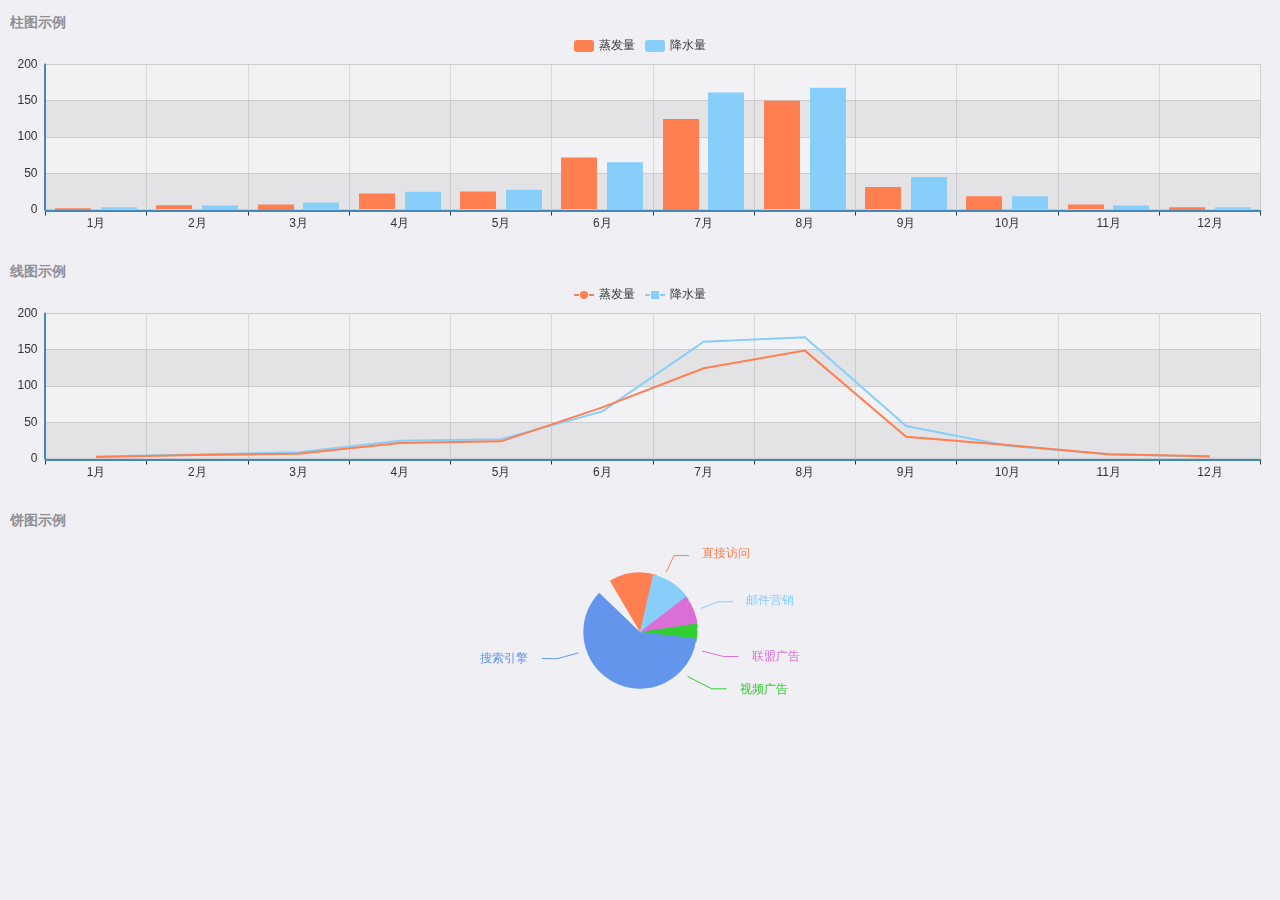
<file: echarts.html>
<!DOCTYPE html>
<html>

	<head>
		<meta charset="utf-8">
		<title>ECahrt 示例</title>
		<meta name="viewport" content="width=device-width, initial-scale=1,maximum-scale=1,user-scalable=no">
		<meta name="apple-mobile-web-app-capable" content="yes">
		<meta name="apple-mobile-web-app-status-bar-style" content="black">
		<!--标准mui.css-->
		<link rel="stylesheet" href="css/mui.min.css">
		<!--App自定义的css-->
		<link rel="stylesheet" type="text/css" href="css/app.css" />
		<style>
			.chart {
				height: 200px;
				margin: 0px;
				padding: 0px;
			}
			h5 {
				margin-top: 30px;
				font-weight: bold;
			}
			h5:first-child {
				margin-top: 15px;
			}
		</style>
	</head>

	<body>
		<div class="mui-content">
			<div class="mui-content-padded">
				<h5>柱图示例</h5>
				<div class="chart" id="barChart"></div>
				<h5>线图示例</h5>
				<div class="chart" id="lineChart"></div>
				<h5>饼图示例</h5>
				<div class="chart" id="pieChart"></div>
			</div>
		</div>
		<script src="js/mui.min.js"></script>
		<script src="js/echarts-all.js"></script>
		<script>
			var getOption = function(chartType) {
				var chartOption = chartType == 'pie' ? {
					calculable: false,
					series: [{
						name: '访问来源',
						type: 'pie',
						radius: '65%',
						center: ['50%', '50%'],
						data: [{
							value: 335,
							name: '直接访问'
						}, {
							value: 310,
							name: '邮件营销'
						}, {
							value: 234,
							name: '联盟广告'
						}, {
							value: 135,
							name: '视频广告'
						}, {
							value: 1548,
							name: '搜索引擎'
						}]
					}]
				} : {
					legend: {
						data: ['蒸发量', '降水量']
					},
					grid: {
						x: 35,
						x2: 10,
						y: 30,
						y2: 25
					},
					toolbox: {
						show: false,
						feature: {
							mark: {
								show: true
							},
							dataView: {
								show: true,
								readOnly: false
							},
							magicType: {
								show: true,
								type: ['line', 'bar']
							},
							restore: {
								show: true
							},
							saveAsImage: {
								show: true
							}
						}
					},
					calculable: false,
					xAxis: [{
						type: 'category',
						data: ['1月', '2月', '3月', '4月', '5月', '6月', '7月', '8月', '9月', '10月', '11月', '12月']
					}],
					yAxis: [{
						type: 'value',
						splitArea: {
							show: true
						}
					}],
					series: [{
						name: '蒸发量',
						type: chartType,
						data: [2.0, 4.9, 7.0, 23.2, 25.6, 76.7, 135.6, 162.2, 32.6, 20.0, 6.4, 3.3]
					}, {
						name: '降水量',
						type: chartType,
						data: [2.6, 5.9, 9.0, 26.4, 28.7, 70.7, 175.6, 182.2, 48.7, 18.8, 6.0, 2.3]
					}]
				};
				return chartOption;
			};
			var byId = function(id) {
				return document.getElementById(id);
			};
			var barChart = echarts.init(byId('barChart'));
			barChart.setOption(getOption('bar'));
			var lineChart = echarts.init(byId('lineChart'));
			lineChart.setOption(getOption('line'));
			var pieChart = echarts.init(byId('pieChart'));
			pieChart.setOption(getOption('pie'));
			byId("echarts").addEventListener('tap',function(){
				var url = this.getAttribute('data-url');
				plus.runtime.openURL(url);
			},false);
		</script>
	</body>

</html>
</file>
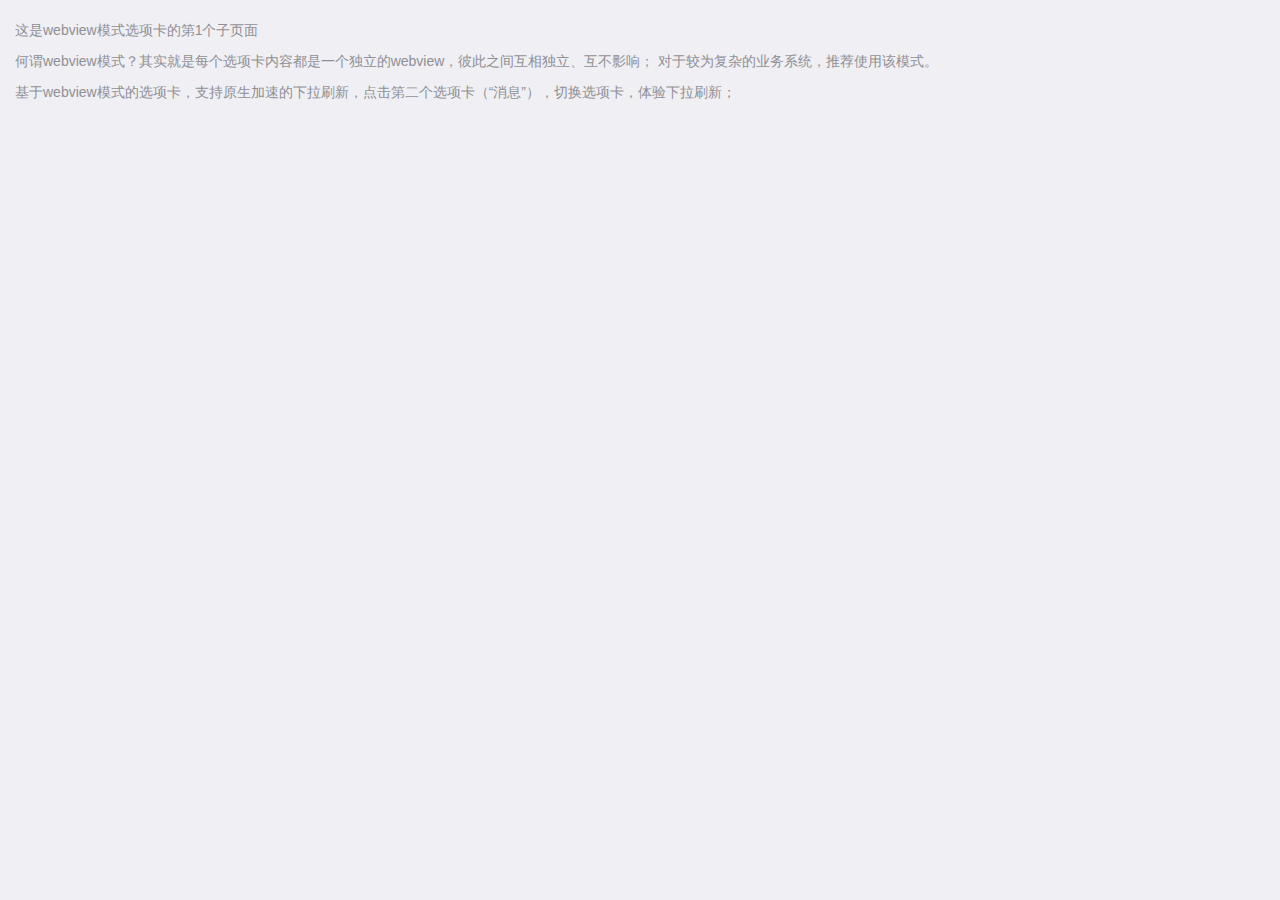
<file: tab-list-charts.html>
<!DOCTYPE html>
<html>
	<head>
		<meta charset="utf-8">
		<title>Hello MUI</title>
		<meta name="viewport" content="width=device-width, initial-scale=1,maximum-scale=1,user-scalable=no">
		<meta name="apple-mobile-web-app-capable" content="yes">
		<meta name="apple-mobile-web-app-status-bar-style" content="black">

		<link rel="stylesheet" href="css/mui.min.css">
		<style>
			html,body {
				background-color: #efeff4;
			}
			.title{
				margin: 20px 15px 10px;
				color: #6d6d72;
				font-size: 15px;
			}
		</style>
	</head>
	<body>
		<div class="mui-content">
			<div class="title">
				<p>这是webview模式选项卡的第1个子页面</p>
				<p>何谓webview模式？其实就是每个选项卡内容都是一个独立的webview，彼此之间互相独立、互不影响；
					对于较为复杂的业务系统，推荐使用该模式。</p>
				<p>基于webview模式的选项卡，支持原生加速的下拉刷新，点击第二个选项卡（“消息”），切换选项卡，体验下拉刷新；</p>
			</div>
		</div>
	</body>
	<script src="js/mui.min.js"></script>
	<script>
		mui.init({
			swipeBack:true //启用右滑关闭功能
		});
	</script>
</html>
</file>
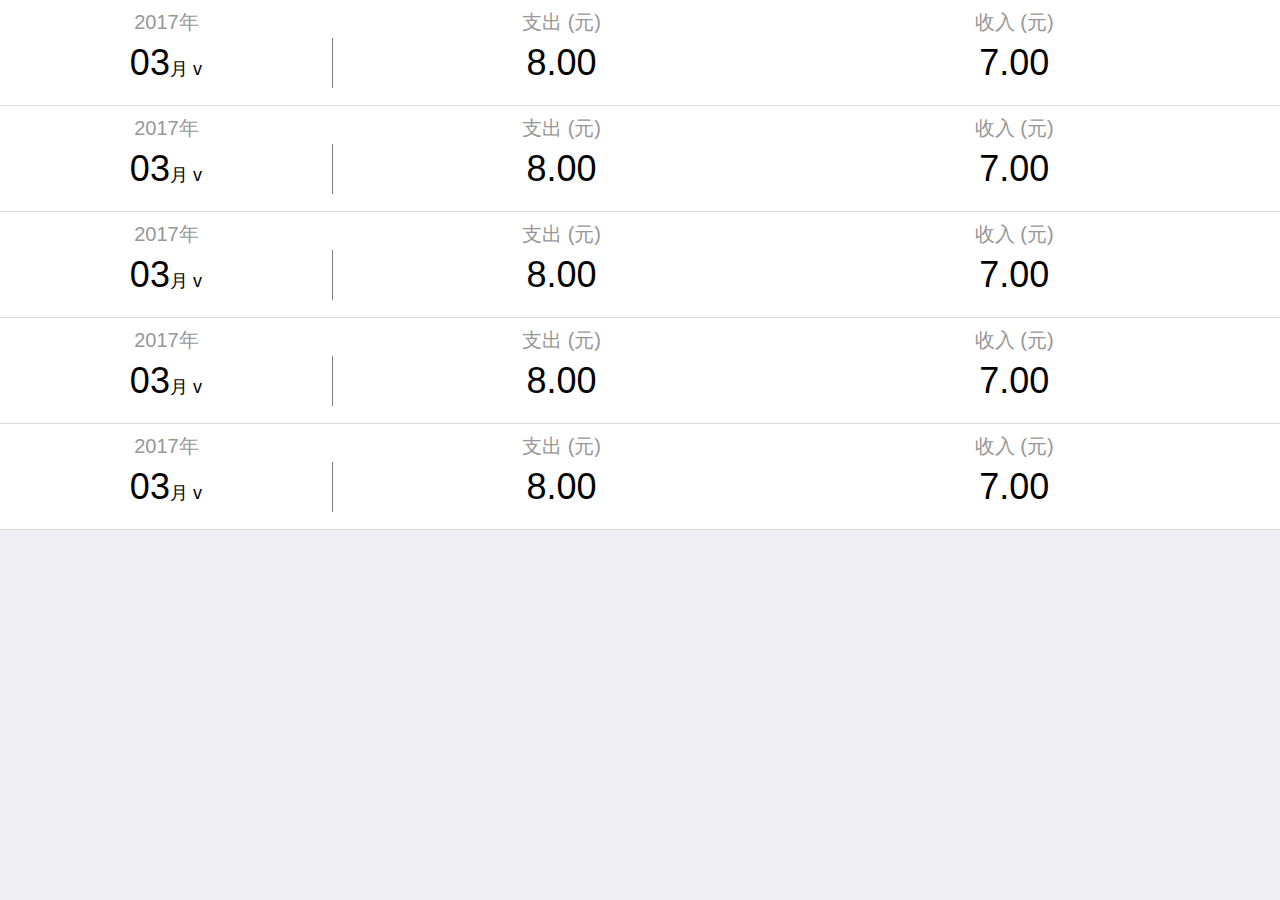
<file: tab-list-detail.html>
<!DOCTYPE html>
<html>

	<head>
		<meta charset="utf-8">
		<title>L-记账</title>
		<meta name="viewport" content="width=device-width, initial-scale=1,maximum-scale=1,user-scalable=no">
		<meta name="apple-mobile-web-app-capable" content="yes">
		<meta name="apple-mobile-web-app-status-bar-style" content="black">
		<link rel="stylesheet" href="css/mui.min.css">
		<link rel="stylesheet" href="css/app.css">
		<style>
			
			.det-title{
				padding: 12px 0;
				border-bottom: 1px solid #d9d9d9;
				background: #FFFFFF;
				margin: 0;
	
			}
			.det-title>li {
				padding: 0;
				display: inline-block;
			}
			.det-title>li:nth-child(1) {

				width: 26%;
			}
			
			.det-title>li:nth-child(2) {
				width: 35%;
			}
			
			.det-title>li:nth-child(3) {
				width: 35%;
			}
			.det-title>li>span{
				display: block;
				font-size: 20px;
				color: #979797;
				text-align: center;
			}
			.det-title>li>div{
				margin: 5px 0;
				height: 50px;
				line-height: 50px;
				font-size: 36px;
				text-align: center;
				color: #000;
			}
	
			.chos-date{
				margin-right: -1px;
				border-right: 1px solid #7e7e7e;
			}
			.sub-text{
				font-size: 18px;
			}
		</style>
	</head>

	<body>

		<ul class="det-title">
			<li class="">
				<span>2017年</span>
				<div class="chos-date">03<span class="sub-text">月&nbsp;v</span></div>
			</li>
			<li class="">
				<span>支出&nbsp;(元)</span>
				<div>8.00</div>
			</li>
			<li class="">
				<span>收入&nbsp;(元)</span>
				<div>7.00</div>
			</li>
		</ul>
				<ul class="det-title">
			<li class="">
				<span>2017年</span>
				<div class="chos-date">03<span class="sub-text">月&nbsp;v</span></div>
			</li>
			<li class="">
				<span>支出&nbsp;(元)</span>
				<div>8.00</div>
			</li>
			<li class="">
				<span>收入&nbsp;(元)</span>
				<div>7.00</div>
			</li>
		</ul>
				<ul class="det-title">
			<li class="">
				<span>2017年</span>
				<div class="chos-date">03<span class="sub-text">月&nbsp;v</span></div>
			</li>
			<li class="">
				<span>支出&nbsp;(元)</span>
				<div>8.00</div>
			</li>
			<li class="">
				<span>收入&nbsp;(元)</span>
				<div>7.00</div>
			</li>
		</ul>
				<ul class="det-title">
			<li class="">
				<span>2017年</span>
				<div class="chos-date">03<span class="sub-text">月&nbsp;v</span></div>
			</li>
			<li class="">
				<span>支出&nbsp;(元)</span>
				<div>8.00</div>
			</li>
			<li class="">
				<span>收入&nbsp;(元)</span>
				<div>7.00</div>
			</li>
		</ul>
				<ul class="det-title">
			<li class="">
				<span>2017年</span>
				<div class="chos-date">03<span class="sub-text">月&nbsp;v</span></div>
			</li>
			<li class="">
				<span>支出&nbsp;(元)</span>
				<div>8.00</div>
			</li>
			<li class="">
				<span>收入&nbsp;(元)</span>
				<div>7.00</div>
			</li>
		</ul>

	</body>
	<script src="js/mui.min.js"></script>
	<script>
		mui.init({
			swipeBack: true //启用右滑关闭功能
		});
	</script>

</html>
</file>
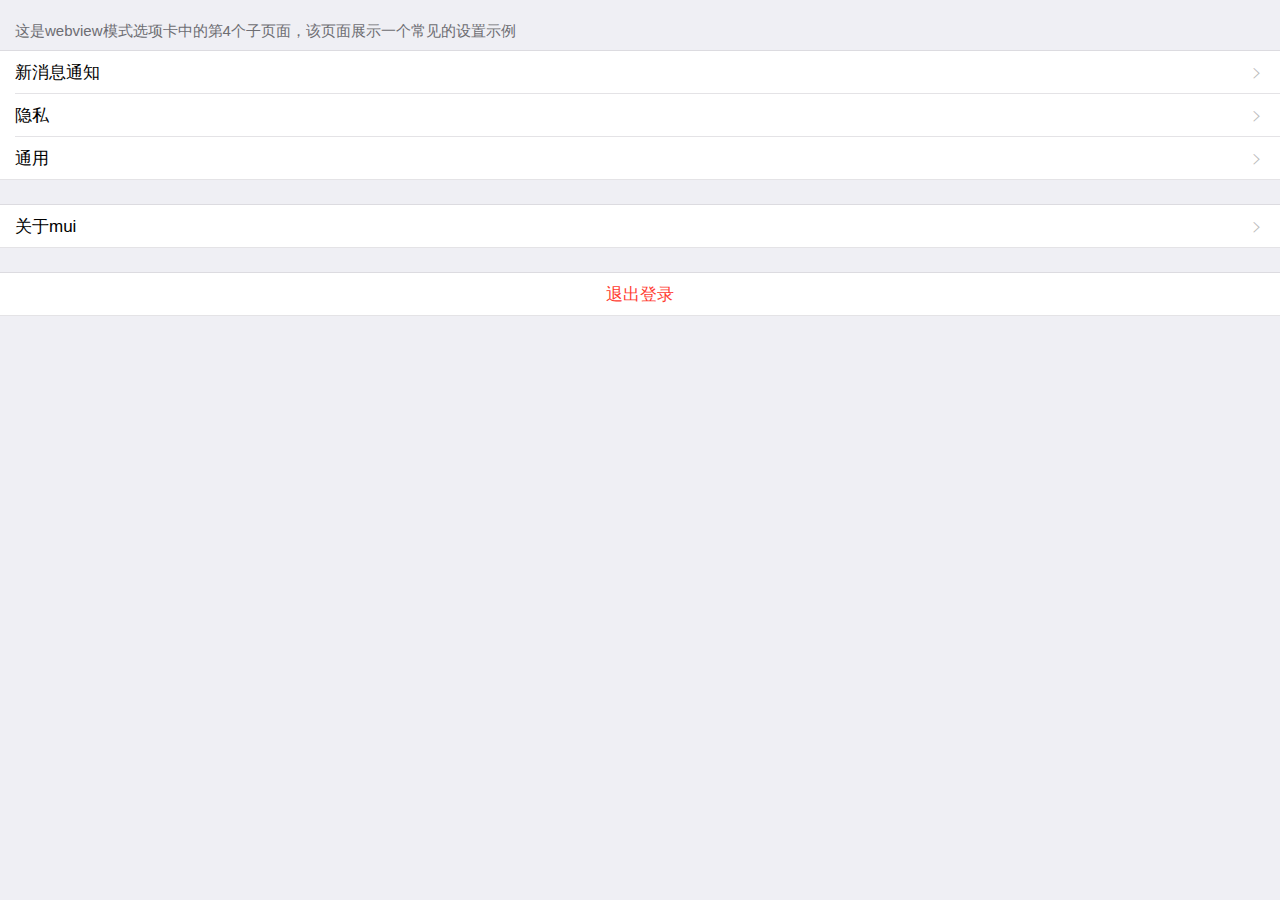
<file: tab-list-find.html>
<!DOCTYPE html>
<html>

	<head>
		<meta charset="utf-8">
		<title>L-记账</title>
		<meta name="viewport" content="width=device-width, initial-scale=1,maximum-scale=1,user-scalable=no">
		<meta name="apple-mobile-web-app-capable" content="yes">
		<meta name="apple-mobile-web-app-status-bar-style" content="black">

		<link rel="stylesheet" href="css/mui.min.css">
		<style>
			html,body {
				background-color: #efeff4;
			}
			.title{
				margin: 20px 15px 10px;
				color: #6d6d72;
				font-size: 15px;
			}
		</style>
	</head>

	<body>
		<!--<header class="mui-bar mui-bar-nav">
			<a class="mui-action-back mui-icon mui-icon-left-nav mui-pull-left"></a>
			<h1 class="mui-title">设置</h1>
		</header>-->
		<div class="mui-content">
			<div class="title">
				这是webview模式选项卡中的第4个子页面，该页面展示一个常见的设置示例
			</div>
			<ul class="mui-table-view">
				<li class="mui-table-view-cell">
					<a class="mui-navigate-right">
						新消息通知
					</a>
				</li>
				<li class="mui-table-view-cell">
					<a class="mui-navigate-right">
						隐私
					</a>
				</li>
				<li class="mui-table-view-cell">
					<a class="mui-navigate-right">
						通用
					</a>
				</li>
			</ul>
			<ul class="mui-table-view" style="margin-top: 25px;">
				<li class="mui-table-view-cell">
					<a id="about" class="mui-navigate-right">
						关于mui
					</a>
				</li>
			</ul>
			<ul class="mui-table-view" style="margin-top: 25px;">
				<li class="mui-table-view-cell">
					<a style="text-align: center;color: #FF3B30;">
						退出登录
					</a>
				</li>
			</ul>
		</div>
		</style>
	</body>
	<script src="js/mui.min.js"></script>
	<script>
		mui.init({
			swipeBack:true //启用右滑关闭功能
		});
		document.getElementById("about").addEventListener('tap',function () {
			//获得主页面的webview
			var main = plus.webview.currentWebview().parent();
			//触发主页面的gohome事件
			mui.fire(main,'gohome');
		});
	</script>
</html>
</file>
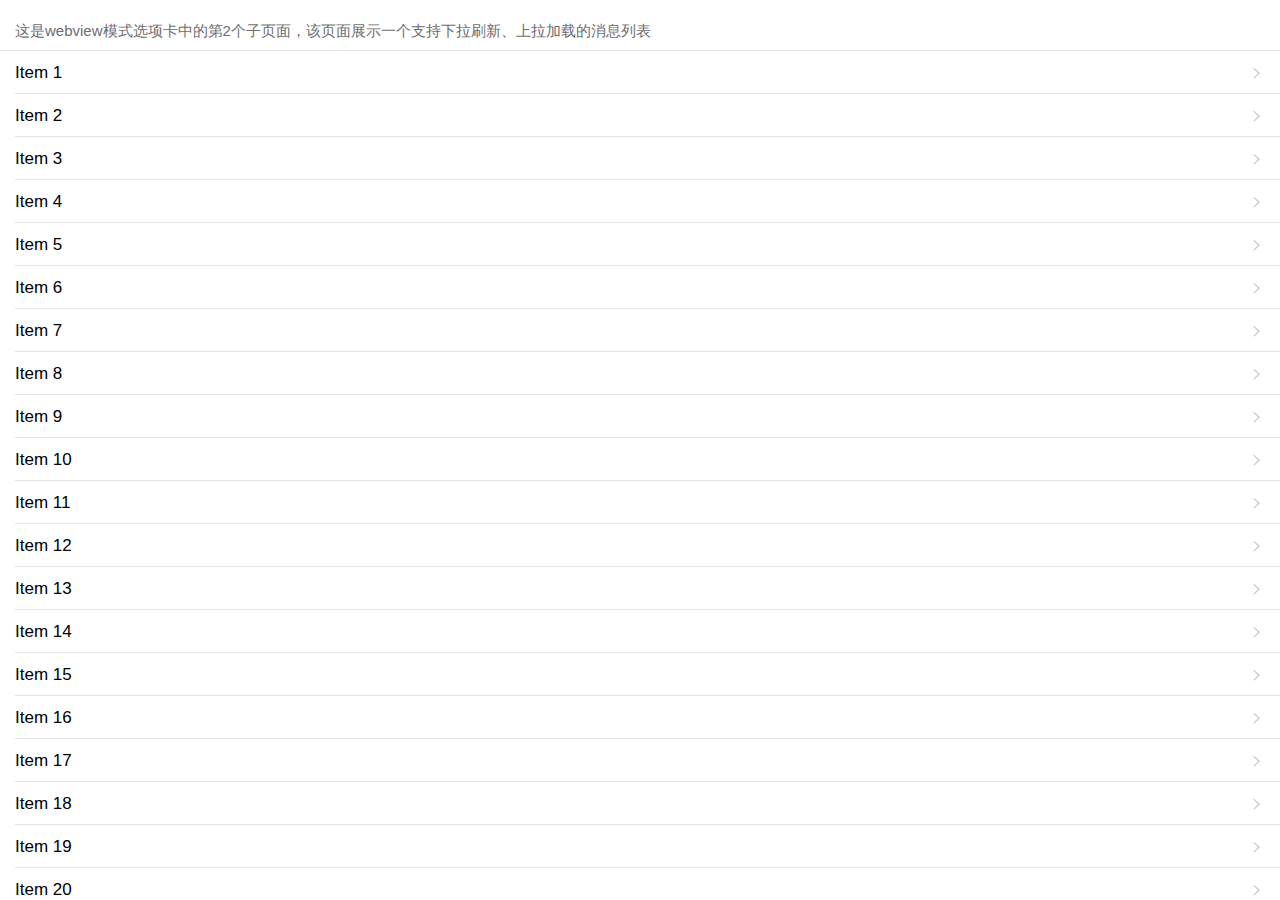
<file: tab-list-setting.html>
<!DOCTYPE html>
<html>

	<head>
		<meta charset="utf-8">
		<title>Hello MUI</title>
		<meta name="viewport" content="width=device-width, initial-scale=1,maximum-scale=1,user-scalable=no">
		<meta name="apple-mobile-web-app-capable" content="yes">
		<meta name="apple-mobile-web-app-status-bar-style" content="black">
		<link rel="stylesheet" href="css/mui.min.css">
		<style>
			html,
			body {
				background-color: #efeff4;
			}
			.title {
				padding: 20px 15px 10px;
				color: #6d6d72;
				font-size: 15px;
				background-color: #fff;
			}
		</style>
	</head>

	<body>
		<div id="pullrefresh" class="mui-content mui-scroll-wrapper">
			<div class="mui-scroll">
				<div class="title">
					这是webview模式选项卡中的第2个子页面，该页面展示一个支持下拉刷新、上拉加载的消息列表
				</div>
				<ul class="mui-table-view mui-table-view-chevron">
					<li class="mui-table-view-cell"><a href="" class="mui-navigate-right">Item 1</a>
					</li>
					<li class="mui-table-view-cell"><a href="" class="mui-navigate-right">Item 2</a>
					</li>
					<li class="mui-table-view-cell"><a href="" class="mui-navigate-right">Item 3</a>
					</li>
					<li class="mui-table-view-cell"><a href="" class="mui-navigate-right">Item 4</a>
					</li>
					<li class="mui-table-view-cell"><a href="" class="mui-navigate-right">Item 5</a>
					</li>
					<li class="mui-table-view-cell"><a href="" class="mui-navigate-right">Item 6</a>
					</li>
					<li class="mui-table-view-cell"><a href="" class="mui-navigate-right">Item 7</a>
					</li>
					<li class="mui-table-view-cell"><a href="" class="mui-navigate-right">Item 8</a>
					</li>
					<li class="mui-table-view-cell"><a href="" class="mui-navigate-right">Item 9</a>
					</li>
					<li class="mui-table-view-cell"><a href="" class="mui-navigate-right">Item 10</a>
					</li>
					<li class="mui-table-view-cell"><a href="" class="mui-navigate-right">Item 11</a>
					</li>
					<li class="mui-table-view-cell"><a href="" class="mui-navigate-right">Item 12</a>
					</li>
					<li class="mui-table-view-cell"><a href="" class="mui-navigate-right">Item 13</a>
					</li>
					<li class="mui-table-view-cell"><a href="" class="mui-navigate-right">Item 14</a>
					</li>
					<li class="mui-table-view-cell"><a href="" class="mui-navigate-right">Item 15</a>
					</li>
					<li class="mui-table-view-cell"><a href="" class="mui-navigate-right">Item 16</a>
					</li>
					<li class="mui-table-view-cell"><a href="" class="mui-navigate-right">Item 17</a>
					</li>
					<li class="mui-table-view-cell"><a href="" class="mui-navigate-right">Item 18</a>
					</li>
					<li class="mui-table-view-cell"><a href="" class="mui-navigate-right">Item 19</a>
					</li>
					<li class="mui-table-view-cell"><a href="" class="mui-navigate-right">Item 20</a>
					</li>
				</ul>
			</div>
		</div>
		<script src="js/mui.min.js"></script>
		<script>
			mui.init({
				swipeBack: false,
				pullRefresh: {
					container: '#pullrefresh',
					down: {
						callback: pulldownRefresh
					},
					up: {
						contentrefresh: '正在加载...',
						callback: pullupRefresh
					}
				}
			});
			/**
			 * 下拉刷新具体业务实现
			 */
			function pulldownRefresh() {
				setTimeout(function() {
					var table = document.body.querySelector('.mui-table-view');
					var cells = document.body.querySelectorAll('.mui-table-view-cell');
					for (var i = cells.length, len = i + 3; i < len; i++) {
						var li = document.createElement('li');
						li.className = 'mui-table-view-cell';
						li.innerHTML = '<a class="mui-navigate-right">Item ' + (i + 1) + '</a>';
						//下拉刷新，新纪录插到最前面；
						table.insertBefore(li, table.firstChild);
					}
					mui('#pullrefresh').pullRefresh().endPulldownToRefresh(); //refresh completed
				}, 1000);
			}
			var count = 0;
			/**
			 * 上拉加载具体业务实现
			 */
			function pullupRefresh() {
				setTimeout(function() {
					mui('#pullrefresh').pullRefresh().endPullupToRefresh((++count > 2)); //参数为true代表没有更多数据了。
					var table = document.body.querySelector('.mui-table-view');
					var cells = document.body.querySelectorAll('.mui-table-view-cell');
					for (var i = cells.length, len = i + 20; i < len; i++) {
						var li = document.createElement('li');
						li.className = 'mui-table-view-cell';
						li.innerHTML = '<a class="mui-navigate-right">Item ' + (i + 1) + '</a>';
						table.appendChild(li);
					}
				}, 1000);
			}
		</script>
	</body>
</html>
</file>
<file: css/app.css>
/*
 *自定义样式 以覆盖MUI样式
 * */
html,
body {
	background-color: #FFF;
	background-color: #efeff4;
}
.mui-title{
	color: #000;
}
.mui-bar-nav.mui-bar{
	background-color:#ffd953;
}

.title{
	margin: 20px 15px 10px;
	color: #6d6d72;
	font-size: 15px;
}
</file>
